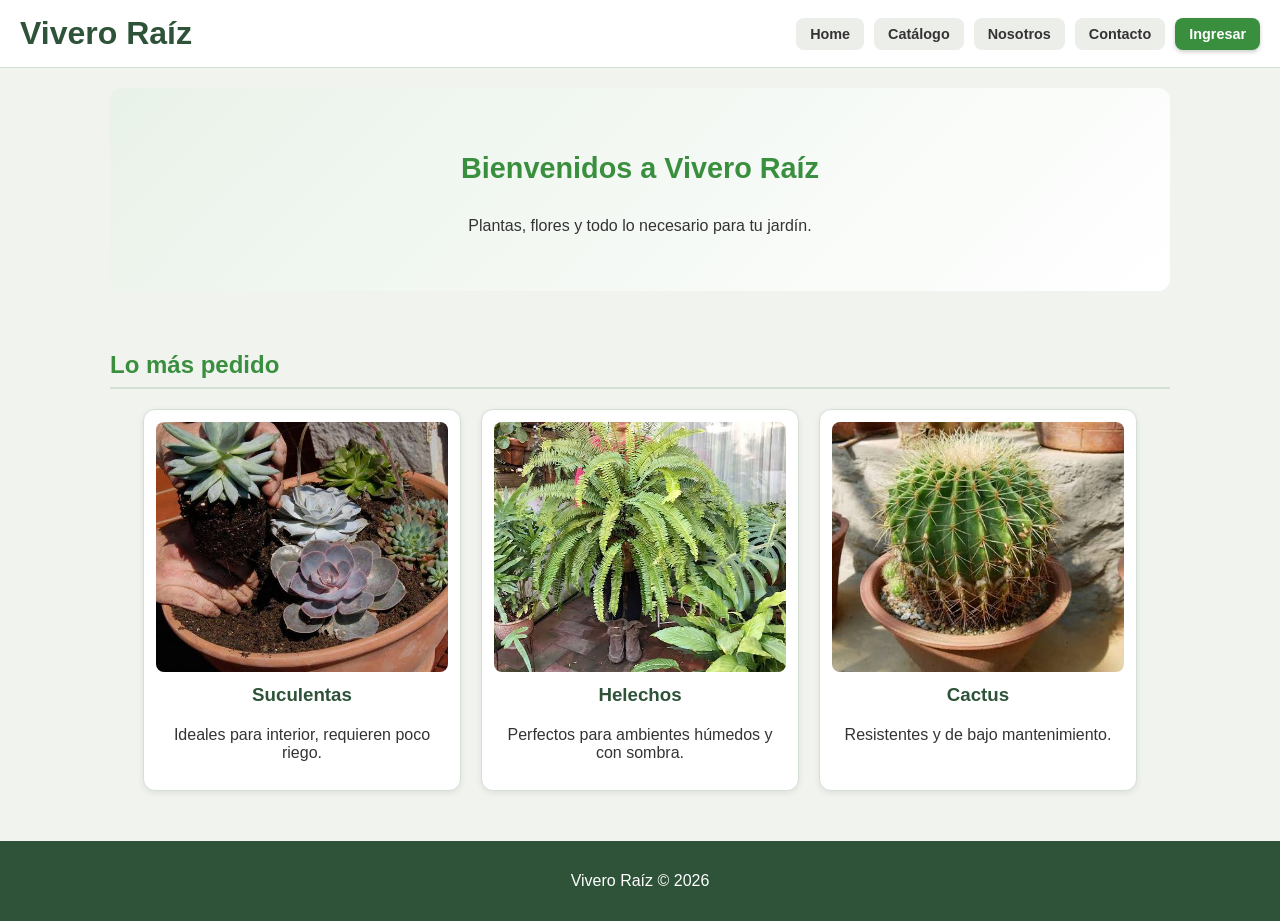
<file: index.html>
<!DOCTYPE html>
<html lang="es">
<head>
  <meta charset="UTF-8">
  <meta name="viewport" content="width=device-width, initial-scale=1.0">
  <title>Vivero Raíz</title>
  <link rel="stylesheet" href="css/style.css">
</head>
<body>
  <header class="header">
    <h1>Vivero Raíz</h1>
    <button type="button" class="menu-btn" id="menuBtn" aria-label="Abrir menú">&#9776;</button>
    <nav class="nav" id="menu">
      <a href="index.html">Home</a>
      <a href="catalogo.html">Catálogo</a>
      <a href="nosotros.html">Nosotros</a>
      <a href="contacto.html">Contacto</a>
      <span id="zonaUsuario"><a href="login.html" class="boton">Ingresar</a></span>
    </nav>
  </header>

  <main>
    <section class="hero">
      <h2>Bienvenidos a Vivero Raíz</h2>
      <p>Plantas, flores y todo lo necesario para tu jardín.</p>
    </section>

    <section class="destacados">
      <h2>Lo más pedido</h2>
      <div class="tarjetas">
        <article class="tarjeta">
          <img src="img/suculenta.jpg" alt="Suculenta">
          <h3>Suculentas</h3>
          <p>Ideales para interior, requieren poco riego.</p>
        </article>
        <article class="tarjeta">
          <img src="img/helecho.jpg" alt="Helecho">
          <h3>Helechos</h3>
          <p>Perfectos para ambientes húmedos y con sombra.</p>
        </article>
        <article class="tarjeta">
          <img src="img/cactus.jpg" alt="Cactus">
          <h3>Cactus</h3>
          <p>Resistentes y de bajo mantenimiento.</p>
        </article>
      </div>
    </section>
  </main>

  <footer class="footer">
    <p>Vivero Raíz &copy; 2026</p>
  </footer>

  <script src="js/sesion.js"></script>
  <script src="js/validaciones.js"></script>
</body>
</html>
</file>
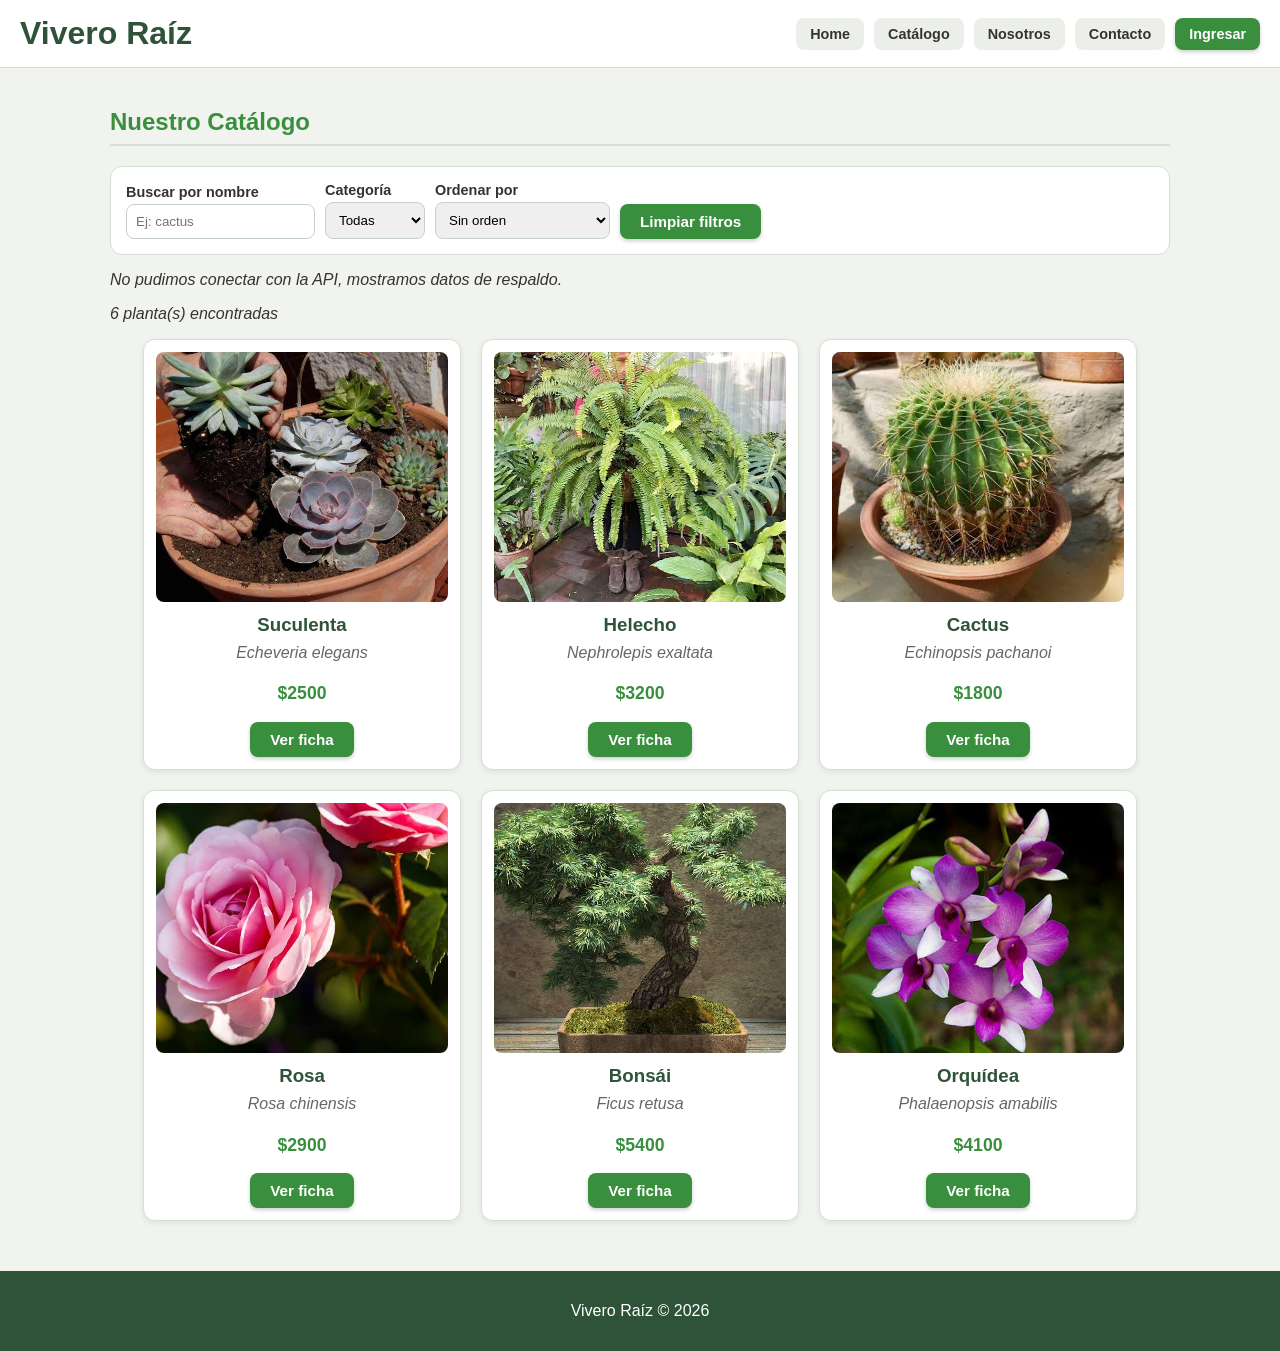
<file: catalogo.html>
<!DOCTYPE html>
<html lang="es">
<head>
  <meta charset="UTF-8">
  <meta name="viewport" content="width=device-width, initial-scale=1.0">
  <title>Catálogo - Vivero Raíz</title>
  <link rel="stylesheet" href="css/style.css">
</head>
<body>
  <header class="header">
    <h1>Vivero Raíz</h1>
    <button type="button" class="menu-btn" id="menuBtn" aria-label="Abrir menú">&#9776;</button>
    <nav class="nav" id="menu">
      <a href="index.html">Home</a>
      <a href="catalogo.html">Catálogo</a>
      <a href="nosotros.html">Nosotros</a>
      <a href="contacto.html">Contacto</a>
      <span id="zonaUsuario"><a href="login.html" class="boton">Ingresar</a></span>
    </nav>
  </header>

  <main>
    <section class="catalogo">
      <h2>Nuestro Catálogo</h2>
      <div class="filtros">
        <div>
          <label for="buscador">Buscar por nombre</label>
          <input type="text" id="buscador" placeholder="Ej: cactus">
        </div>
        <div>
          <label for="filtroCategoria">Categoría</label>
          <select id="filtroCategoria">
            <option value="">Todas</option>
            <option value="interior">Interior</option>
            <option value="exterior">Exterior</option>
            <option value="suculenta">Suculenta</option>
            <option value="aromática">Aromática</option>
          </select>
        </div>
        <div>
          <label for="ordenar">Ordenar por</label>
          <select id="ordenar">
            <option value="">Sin orden</option>
            <option value="precio-menor">Precio: menor a mayor</option>
            <option value="precio-mayor">Precio: mayor a menor</option>
            <option value="nombre">Nombre (A-Z)</option>
          </select>
        </div>
        <button type="button" class="boton" id="limpiar">Limpiar filtros</button>
      </div>

      <p id="estado"></p>
      <p id="contador"></p>
      <p id="sinResultados" class="mensaje-error">No encontramos plantas con ese criterio.</p>

      <div class="tarjetas" id="listaPlantas"></div>
    </section>
  </main>

  <footer class="footer">
    <p>Vivero Raíz &copy; 2026</p>
  </footer>

  <script src="js/sesion.js"></script>
  <script src="js/validaciones.js"></script>
  <script src="js/datos.js"></script>
  <script src="js/api.js"></script>
  <script src="js/catalogo.js"></script>
</body>
</html>
</file>
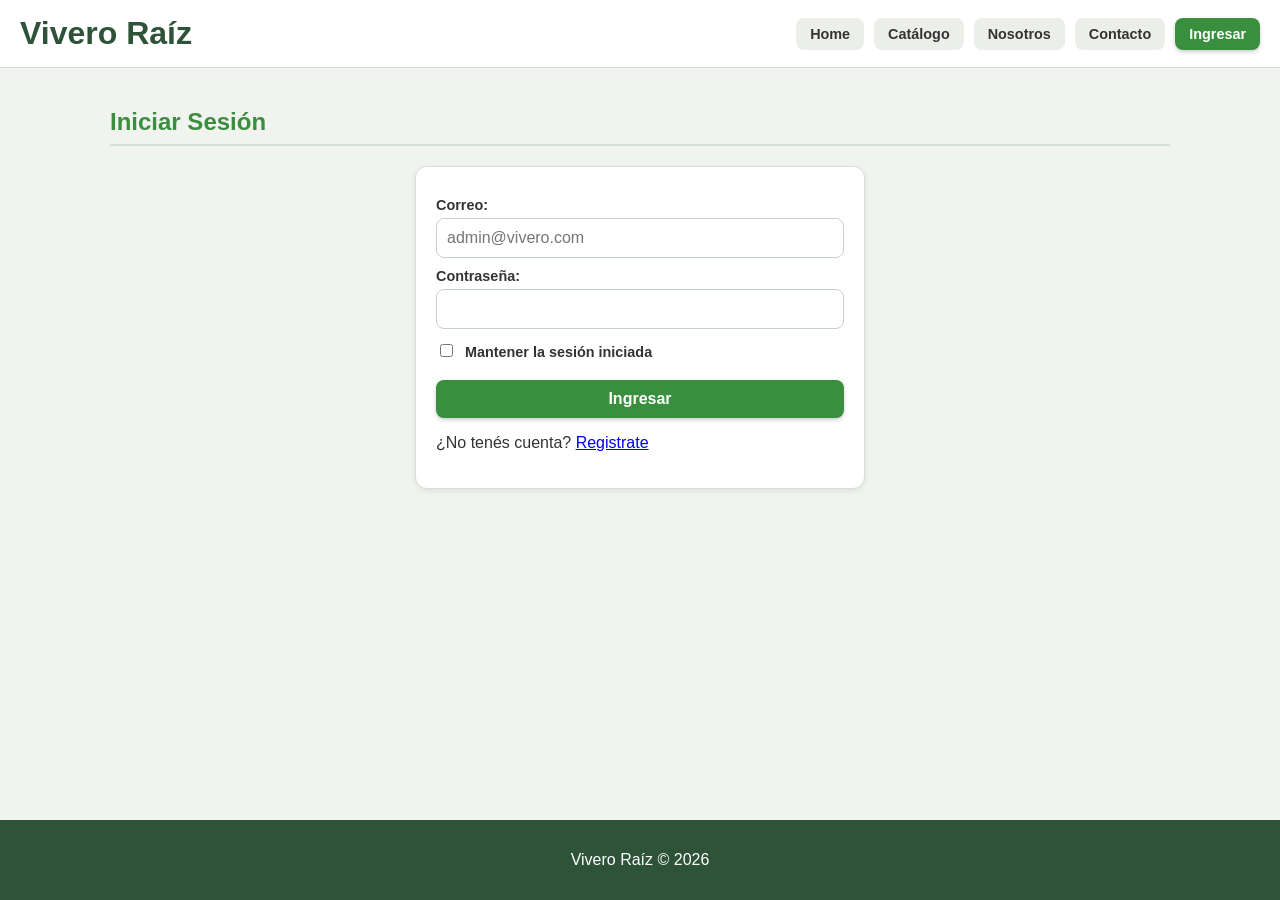
<file: login.html>
<!DOCTYPE html>
<html lang="es">
<head>
  <meta charset="UTF-8">
  <meta name="viewport" content="width=device-width, initial-scale=1.0">
  <title>Login - Vivero Raíz</title>
  <link rel="stylesheet" href="css/style.css">
</head>
<body>
  <header class="header">
    <h1>Vivero Raíz</h1>
    <button type="button" class="menu-btn" id="menuBtn" aria-label="Abrir menú">&#9776;</button>
    <nav class="nav" id="menu">
      <a href="index.html">Home</a>
      <a href="catalogo.html">Catálogo</a>
      <a href="nosotros.html">Nosotros</a>
      <a href="contacto.html">Contacto</a>
      <span id="zonaUsuario"><a href="login.html" class="boton">Ingresar</a></span>
    </nav>
  </header>

  <main>
    <section class="login">
      <h2>Iniciar Sesión</h2>
      <form id="formLogin" novalidate>
        <div id="errores" class="mensaje-error"></div>

        <label for="correo">Correo:</label>
        <input type="email" id="correo" name="correo" placeholder="admin@vivero.com">

        <label for="clave">Contraseña:</label>
        <input type="password" id="clave" name="clave">

        <label for="recordar">
          <input type="checkbox" id="recordar" name="recordar">
          Mantener la sesión iniciada
        </label>

        <button type="submit">Ingresar</button>
        <p>¿No tenés cuenta? <a href="registro.html">Registrate</a></p>
      </form>
    </section>
  </main>

  <footer class="footer">
    <p>Vivero Raíz &copy; 2026</p>
  </footer>

  <script src="js/sesion.js"></script>
  <script src="js/validaciones.js"></script>
</body>
</html>
</file>
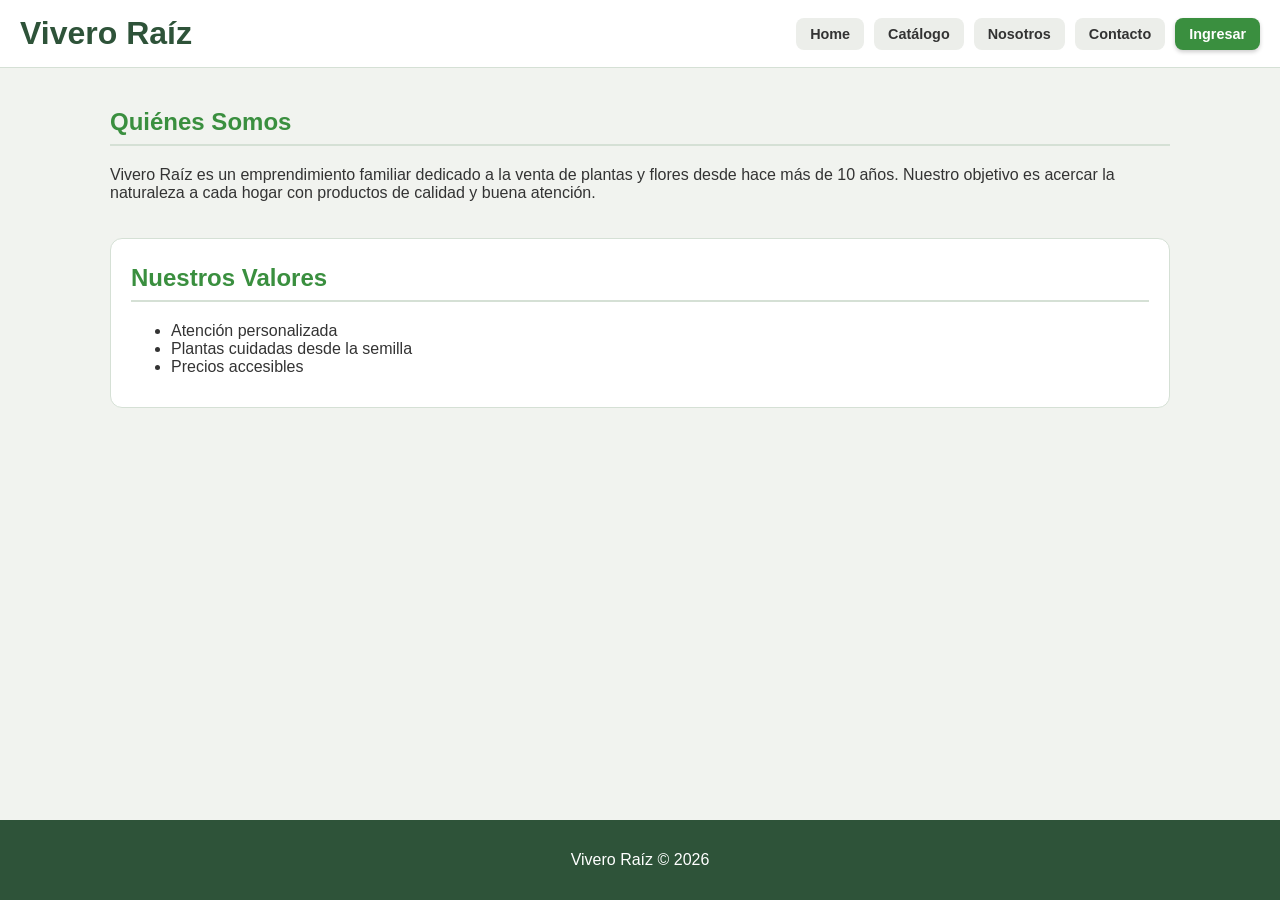
<file: nosotros.html>
<!DOCTYPE html>
<html lang="es">
<head>
  <meta charset="UTF-8">
  <meta name="viewport" content="width=device-width, initial-scale=1.0">
  <title>Nosotros - Vivero Raíz</title>
  <link rel="stylesheet" href="css/style.css">
</head>
<body>
  <header class="header">
    <h1>Vivero Raíz</h1>
    <button type="button" class="menu-btn" id="menuBtn" aria-label="Abrir menú">&#9776;</button>
    <nav class="nav" id="menu">
      <a href="index.html">Home</a>
      <a href="catalogo.html">Catálogo</a>
      <a href="nosotros.html">Nosotros</a>
      <a href="contacto.html">Contacto</a>
      <span id="zonaUsuario"><a href="login.html" class="boton">Ingresar</a></span>
    </nav>
  </header>

  <main>
    <section class="nosotros">
      <h2>Quiénes Somos</h2>
      <p>
        Vivero Raíz es un emprendimiento familiar dedicado a la venta de plantas
        y flores desde hace más de 10 años. Nuestro objetivo es acercar la
        naturaleza a cada hogar con productos de calidad y buena atención.
      </p>
    </section>

    <aside class="valores">
      <h2>Nuestros Valores</h2>
      <ul>
        <li>Atención personalizada</li>
        <li>Plantas cuidadas desde la semilla</li>
        <li>Precios accesibles</li>
      </ul>
    </aside>
  </main>

  <footer class="footer">
    <p>Vivero Raíz &copy; 2026</p>
  </footer>

  <script src="js/sesion.js"></script>
  <script src="js/validaciones.js"></script>
</body>
</html>
</file>
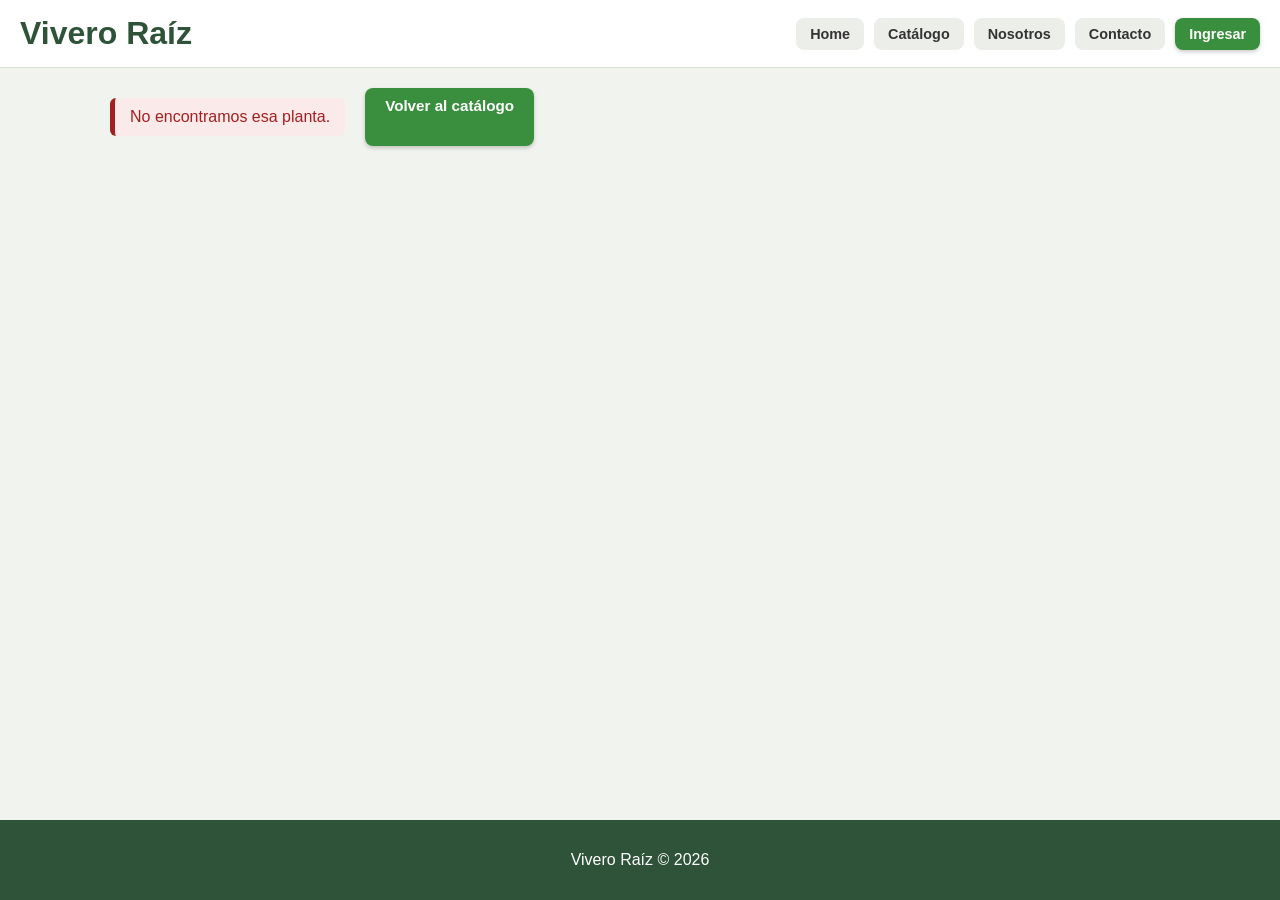
<file: planta.html>
<!DOCTYPE html>
<html lang="es">
<head>
  <meta charset="UTF-8">
  <meta name="viewport" content="width=device-width, initial-scale=1.0">
  <title>Planta - Vivero Raíz</title>
  <link rel="stylesheet" href="css/style.css">
</head>
<body>
  <header class="header">
    <h1>Vivero Raíz</h1>
    <button type="button" class="menu-btn" id="menuBtn" aria-label="Abrir menú">&#9776;</button>
    <nav class="nav" id="menu">
      <a href="index.html">Home</a>
      <a href="catalogo.html">Catálogo</a>
      <a href="nosotros.html">Nosotros</a>
      <a href="contacto.html">Contacto</a>
      <span id="zonaUsuario"><a href="login.html" class="boton">Ingresar</a></span>
    </nav>
  </header>

  <main>
    <section class="ficha" id="fichaPlanta">
      <p>Cargando planta...</p>
    </section>
  </main>

  <footer class="footer">
    <p>Vivero Raíz &copy; 2026</p>
  </footer>

  <script src="js/sesion.js"></script>
  <script src="js/validaciones.js"></script>
  <script src="js/datos.js"></script>
  <script src="js/api.js"></script>
  <script src="js/planta.js"></script>
</body>
</html>
</file>
<file: css/style.css>
/* Variables generales de color */
:root {
  --verde-oscuro: #2e5339;
  --verde: #3a8f3f;
  --verde-claro: #e9f2e9;
  --blanco: #ffffff;
  --gris-texto: #333333;
  --fondo: #f1f3ef;
  --borde: #d5e0d5;
  --gris-boton: #eceeea;
}

* {
  box-sizing: border-box;
}

body {
  margin: 0;
  font-family: Arial, sans-serif;
  color: var(--gris-texto);
  background-color: var(--fondo);
  min-height: 100vh;
  display: flex;
  flex-direction: column;
}

/* main ocupa el espacio libre y empuja el footer al final de la pantalla */
main {
  flex: 1;
  width: 100%;
  max-width: 1100px;
  margin: 0 auto;
}

h2 {
  color: var(--verde);
  border-bottom: 2px solid var(--borde);
  padding-bottom: 8px;
}

/* Header y navegación con Flexbox */
.header {
  background-color: var(--blanco);
  color: var(--verde-oscuro);
  border-bottom: 1px solid var(--borde);
  padding: 15px 20px;
  display: flex;
  flex-wrap: wrap;
  justify-content: space-between;
  align-items: center;
}

.header h1 {
  margin: 0;
  color: var(--verde-oscuro);
}

/* Botón hamburguesa: solo se ve en celular */
.menu-btn {
  background-color: var(--gris-boton);
  border: none;
  border-radius: 8px;
  color: var(--verde-oscuro);
  font-size: 1.5rem;
  padding: 4px 12px;
  cursor: pointer;
  transition: background-color 0.3s, color 0.3s;
}

.menu-btn:hover,
.menu-btn:focus {
  background-color: var(--verde);
  color: var(--blanco);
}

.nav {
  display: none;
  flex-direction: column;
  align-items: center;
  width: 100%;
  gap: 10px;
  margin-top: 10px;
}

.nav.abierto {
  display: flex;
}

.nav a {
  background-color: var(--gris-boton);
  color: var(--gris-texto);
  font-weight: bold;
  font-size: 0.9rem;
  text-decoration: none;
  padding: 8px 14px;
  border-radius: 8px;
  transition: background-color 0.3s, color 0.3s;
}

.nav a:hover,
.nav a:focus {
  background-color: var(--verde);
  color: var(--blanco);
}

#zonaUsuario {
  display: flex;
  flex-direction: column;
  align-items: center;
  gap: 10px;
}

/* Botones (links y button) */
.boton {
  display: inline-block;
  background-color: var(--verde);
  color: var(--blanco);
  border: none;
  border-radius: 8px;
  padding: 9px 20px;
  text-decoration: none;
  cursor: pointer;
  font-size: 0.95rem;
  font-weight: bold;
  box-shadow: 0 2px 4px rgba(0, 0, 0, 0.2);
  transition: background-color 0.3s, transform 0.2s;
}

.boton:hover,
.boton:focus {
  background-color: var(--verde-oscuro);
  transform: translateY(-2px);
}

.nav a.boton {
  background-color: var(--verde);
  color: var(--blanco);
}

.nav a.boton:hover,
.nav a.boton:focus {
  background-color: var(--verde-oscuro);
  color: var(--blanco);
}

.peligro {
  background-color: #c0392b;
}

.peligro:hover,
.peligro:focus {
  background-color: #922b21;
}

.saludo {
  font-weight: bold;
}

/* Secciones principales */
.hero {
  background: linear-gradient(135deg, var(--verde-claro), var(--blanco));
  border-radius: 12px;
  margin: 20px;
  padding: 40px 20px;
  text-align: center;
}

.hero h2 {
  border-bottom: none;
  font-size: 1.8rem;
}

.destacados, .catalogo, .nosotros, .contacto, .login {
  padding: 20px;
}

/* Tarjetas en Flexbox (simulando columnas tipo grid) */
.tarjetas {
  display: flex;
  flex-wrap: wrap;
  justify-content: center;
  gap: 20px;
}

.tarjeta {
  background-color: var(--blanco);
  border: 1px solid var(--borde);
  border-radius: 12px;
  box-shadow: 0 2px 6px rgba(0, 0, 0, 0.08);
  padding: 12px;
  width: 100%;
  text-align: center;
  display: flex;
  flex-direction: column;
  align-items: center;
}

.tarjeta img {
  width: 100%;
  height: 250px;
  object-fit: cover;
  border-radius: 8px;
}

.tarjeta h3 {
  color: var(--verde-oscuro);
  margin: 12px 0 4px;
}

/* El botón queda siempre abajo, aunque el texto de arriba mida distinto */
.tarjeta .boton {
  margin-top: auto;
}

/* Formularios */
form {
  display: flex;
  flex-direction: column;
  max-width: 450px;
  margin: 0 auto;
  background-color: var(--blanco);
  border: 1px solid var(--borde);
  border-radius: 12px;
  box-shadow: 0 2px 6px rgba(0, 0, 0, 0.08);
  padding: 20px;
}

form label {
  margin-top: 10px;
  font-weight: bold;
  font-size: 0.9rem;
}

form input, form select, form textarea, form button {
  padding: 10px;
  margin-top: 5px;
  border: 1px solid #c5d3c5;
  border-radius: 8px;
  font-family: inherit;
  font-size: 1rem;
}

form button {
  margin-top: 20px;
  background-color: var(--verde);
  color: var(--blanco);
  border: none;
  font-weight: bold;
  cursor: pointer;
  box-shadow: 0 2px 4px rgba(0, 0, 0, 0.2);
  transition: background-color 0.3s, transform 0.2s;
}

form button:hover {
  background-color: var(--verde-oscuro);
  transform: translateY(-2px);
}

form input:focus, form select:focus, form textarea:focus {
  outline: 2px solid var(--verde);
  background-color: var(--verde-claro);
}

form input, form select, form textarea {
  transition: background-color 0.3s;
}

form input[type="checkbox"], form input[type="radio"] {
  margin-right: 8px;
}

fieldset {
  border: 1px solid var(--borde);
  border-radius: 8px;
  margin-top: 15px;
  padding: 10px;
}

fieldset label {
  display: block;
  font-weight: normal;
}

legend {
  color: var(--verde);
  font-weight: bold;
}

/* Mensajes de error y de éxito (JS los muestra y oculta) */
.mensaje-error, .mensaje-exito {
  display: none;
  padding: 10px 15px;
  margin: 10px 0;
  border-left: 5px solid;
  border-radius: 6px;
}

.mensaje-error {
  background-color: #fbeaea;
  color: #a32020;
  border-color: #a32020;
}

.mensaje-exito {
  background-color: var(--verde-claro);
  color: var(--verde-oscuro);
  border-color: var(--verde-oscuro);
}

.mensaje-error ul {
  margin: 0;
  padding-left: 20px;
}

/* Catálogo */
.tarjeta {
  transition: box-shadow 0.3s, transform 0.3s;
}

.tarjeta:hover {
  box-shadow: 0 8px 16px rgba(0, 0, 0, 0.15);
  transform: translateY(-3px);
}

.cientifico {
  font-style: italic;
  color: #666666;
  margin: 4px 0;
}

.precio {
  font-weight: bold;
  font-size: 1.1rem;
  color: var(--verde);
}

.filtros {
  display: flex;
  flex-direction: column;
  gap: 10px;
  margin-bottom: 15px;
  background-color: var(--blanco);
  border: 1px solid var(--borde);
  border-radius: 12px;
  padding: 15px;
}

.filtros label {
  display: block;
  margin-bottom: 4px;
  font-size: 0.9rem;
  font-weight: bold;
}

.filtros input, .filtros select {
  padding: 9px;
  border: 1px solid #c5d3c5;
  border-radius: 8px;
  width: 100%;
}

.filtros input:focus, .filtros select:focus {
  outline: 2px solid var(--verde);
}

#estado, #estadoListado, #contador {
  font-style: italic;
}

/* Ficha de planta */
.ficha {
  display: flex;
  flex-direction: column;
  gap: 20px;
  padding: 20px;
}

.ficha-galeria img {
  width: 100%;
  height: auto;
  border-radius: 12px;
}

.cuidados {
  background-color: var(--verde-claro);
  border-radius: 8px;
  padding: 10px 15px;
  margin: 15px 0;
}

/* Tabla de datos (solo para mostrar datos tabulares) */
.tabla-wrap {
  overflow-x: auto;
  background-color: var(--blanco);
  border-radius: 12px;
}

table {
  border-collapse: collapse;
  width: 100%;
  background-color: var(--blanco);
}

th, td {
  border: 1px solid var(--borde);
  padding: 10px;
  text-align: left;
}

thead th {
  background-color: var(--verde);
  color: var(--blanco);
}

.tabla-datos th {
  background-color: var(--verde-claro);
  width: 40%;
}

.acciones {
  display: flex;
  gap: 8px;
  flex-wrap: wrap;
}

.intranet {
  padding: 20px;
}

.valores {
  background-color: var(--blanco);
  border: 1px solid var(--borde);
  border-radius: 12px;
  margin: 0 20px;
  padding: 5px 20px 15px;
}

.grafico {
  max-width: 600px;
  margin: 20px auto;
}

.barra-acciones {
  display: flex;
  flex-wrap: wrap;
  gap: 10px;
  margin-bottom: 15px;
}

/* Footer */
.footer {
  background-color: var(--verde-oscuro);
  color: var(--blanco);
  text-align: center;
  padding: 15px;
  margin-top: 30px;
}

/* Botones de SweetAlert2 en verde */
.swal2-styled.swal2-confirm {
  background-color: var(--verde);
}

/* Media Queries - Mobile First */
@media (min-width: 576px) {
  .tarjeta {
    width: 45%;
  }
}

@media (min-width: 768px) {
  .menu-btn {
    display: none;
  }

  .nav {
    display: flex;
    flex-direction: row;
    width: auto;
    margin-top: 0;
  }

  #zonaUsuario {
    flex-direction: row;
  }

  .tarjeta {
    width: 30%;
  }

  .ficha {
    flex-direction: row;
  }

  .ficha-galeria,
  .ficha-info {
    width: 50%;
  }

  .filtros {
    flex-direction: row;
    align-items: flex-end;
  }
}
</file>
